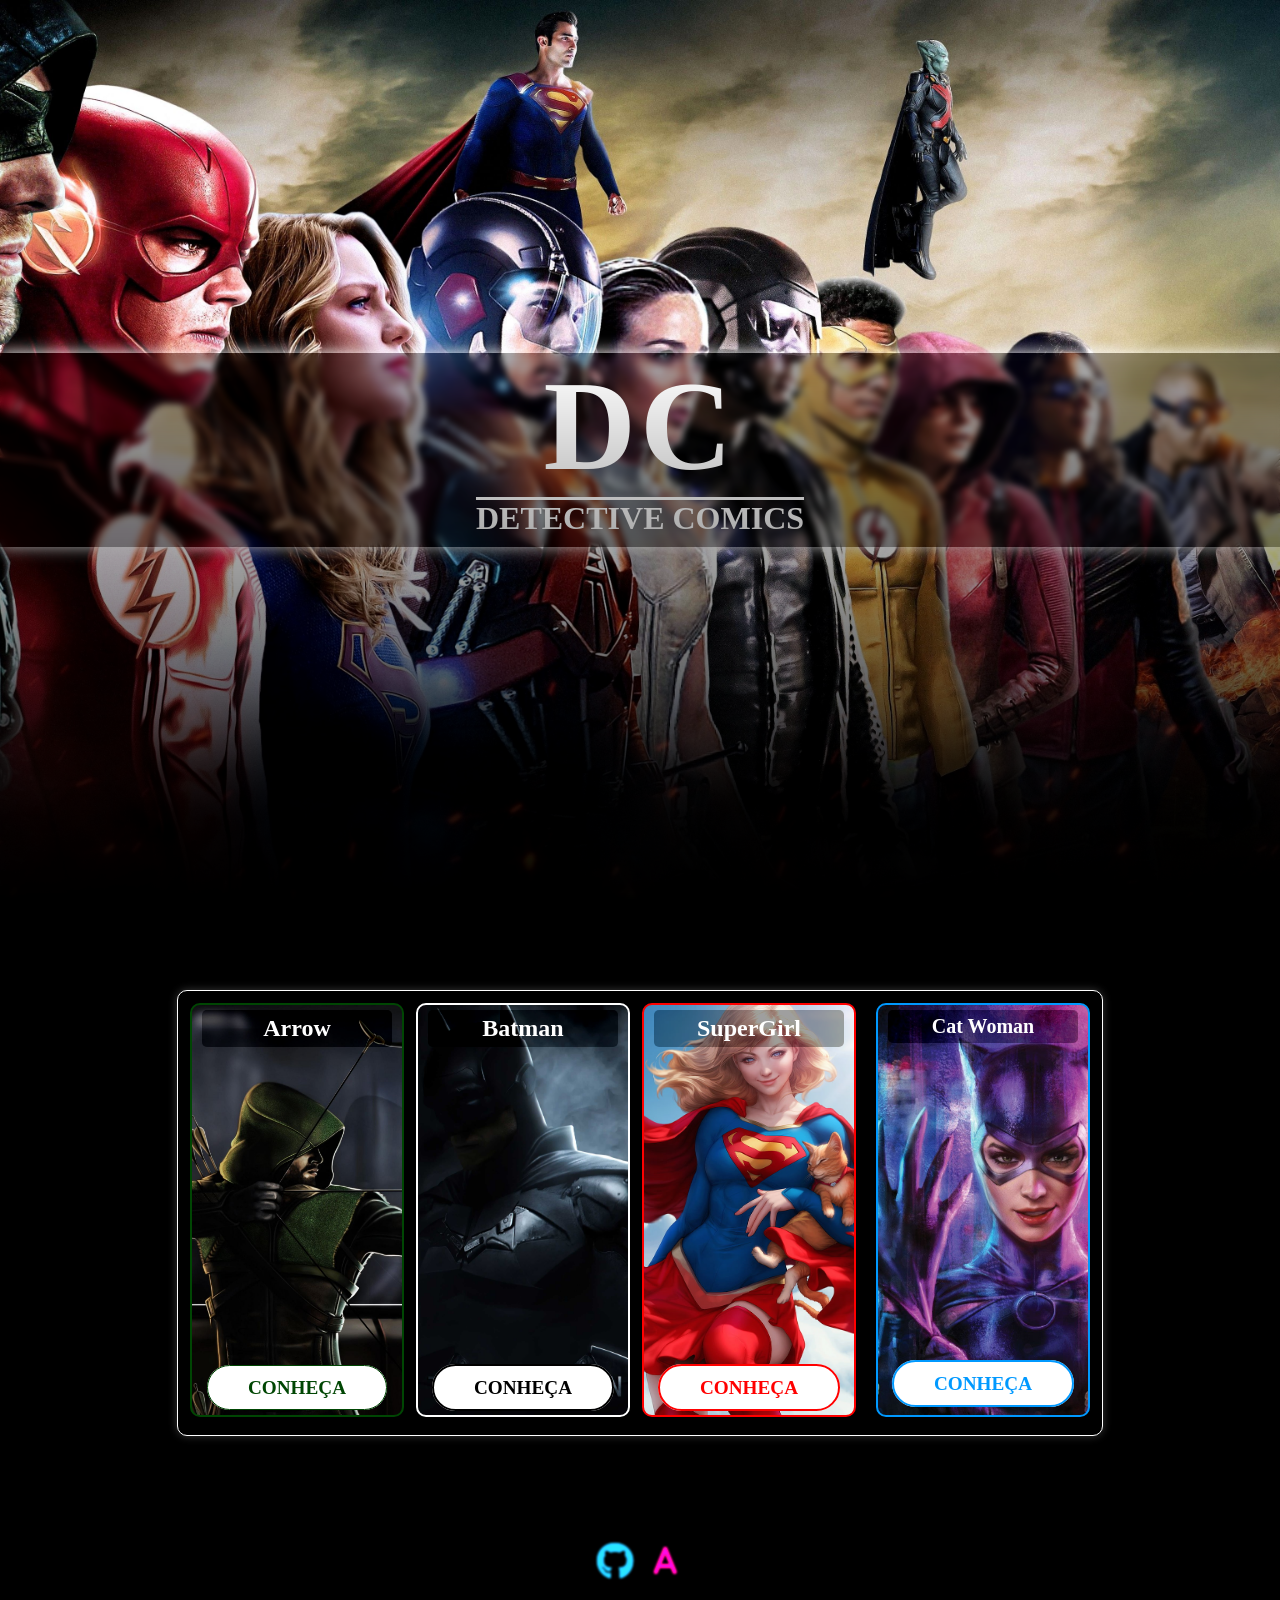
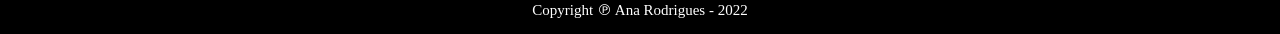
<file: index.html>
<!DOCTYPE html>
<html lang="pt-br">

<head>
    <meta charset="UTF-8">
    <meta http-equiv="X-UA-Compatible" content="IE=edge">
    <meta name="viewport" content="width=device-width, initial-scale=1.0">

    <link rel="apple-touch-icon" sizes="180x180" href="/icons/apple-touch-icon.png">
    <link rel="icon" type="image/png" sizes="16x16" href="/icons/favicon-32x32.png">

    <link rel="stylesheet" href="/styles/home.css">

    <!------------------------ FONT AWESOME --------------------------->
    <link rel="stylesheet" href="https://cdnjs.cloudflare.com/ajax/libs/font-awesome/6.2.0/css/all.min.css"
        integrity="sha512-xh6O/CkQoPOWDdYTDqeRdPCVd1SpvCA9XXcUnZS2FmJNp1coAFzvtCN9BmamE+4aHK8yyUHUSCcJHgXloTyT2A=="
        crossorigin="anonymous" referrerpolicy="no-referrer" />
    <title>Detective Comics</title>
</head>

<div id="wrapper">
    <main>

        <!------------------------ FUNDO PRINCIPAL --------------------------->
        <section class="module parallax parallax-1">
            <div id="layout-principal" class="module parallax parallax-1">
                <h2>DC</h2>
                <h3>DETECTIVE COMICS</h3>
            </div>
        </section>

        <div id="corpo">
            <section class="content1 parallax parallax-2">

                <!------------------- CARD 1 ------------------>
                <div class="card1 img1 botao">
                    <h4>Arrow</h4>
                    <a href="/index/arrow.html">CONHEÇA</a>
                </div>

                <!------------------- CARD 2 ------------------>
                <div class="card2 img2 botao">
                    <h4>Batman</h4>
                    <a href="/index/batman.html">CONHEÇA</a>
                </div>

                <!------------------- CARD 3 ------------------>
                <div class="card3 img3 botao">
                    <h4>SuperGirl</h4>
                    <a href="/index/super-girl.html">CONHEÇA</a>
                </div>

                <!------------------- CARD 4 ------------------>
                <div class="card4 img4 botao">
                    <h4>Cat Woman</h4>
                    <a href="/index/cat-woman.html">CONHEÇA</a>
                </div>
            </section>
        </div>
    </main>
    <!-------------------------  RODAPE---------------------------->

    <footer>
        <!-------------------------  ICONES ---------------------------->
        <ul class="social-icons">
            <li>
                <a href="https://github.com/devanarodrigues" style="color: #6DD5FA;">
                    <i class="fab fa-github fa-lg"></i>
                </a>
            </li>
            <li>
                <a href="#" style=" color: rgb(255, 52, 177); ">
                    <i class="fa-solid fa-a"></i>
                </a>
            </li>

        </ul>
        <p>Copyright ℗ Ana Rodrigues - 2022</p>
    </footer>
</div>

<body>

</body>

</html>
</file>
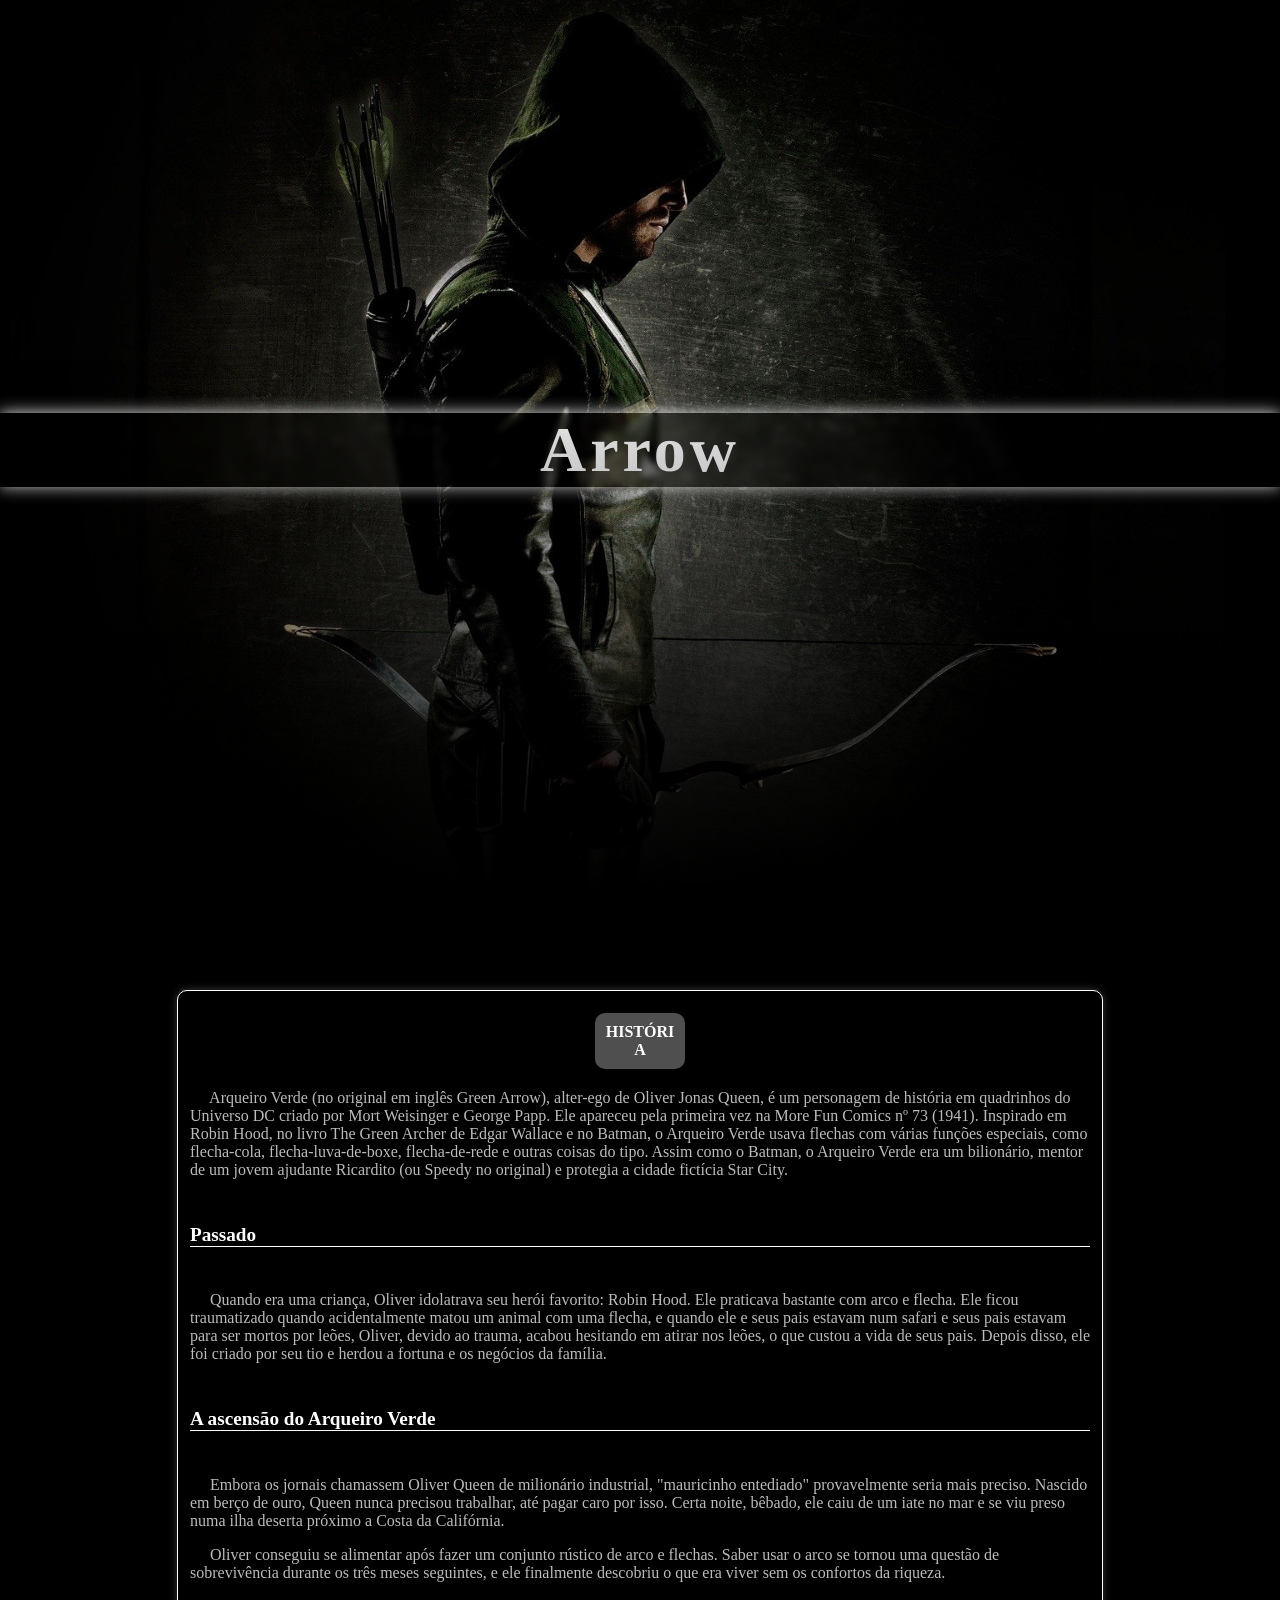
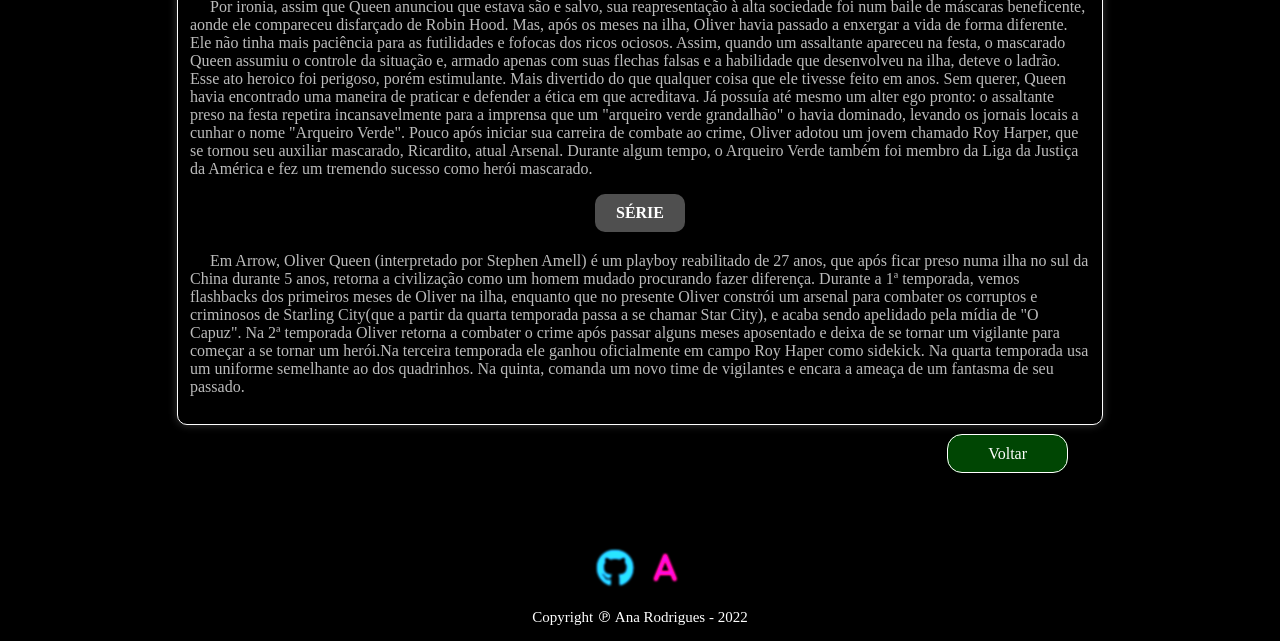
<file: index/arrow.html>
<!DOCTYPE html>
<html lang="pt-br">

<head>
    <meta charset="UTF-8">
    <meta http-equiv="X-UA-Compatible" content="IE=edge">
    <meta name="viewport" content="width=device-width, initial-scale=1.0">

    <link rel="apple-touch-icon" sizes="180x180" href="DC/icons/apple-touch-icon.png">
    <link rel="icon" type="image/png" sizes="32x32" href="DC/icons/favicon-32x32.png">
    <link rel="icon" type="image/png" sizes="16x16" href="../icons/favicon-16x16.png">

    <link rel="stylesheet" href="/styles/arrow.css">

    <!------------------------ FONT AWESOME --------------------------->
    <link rel="stylesheet" href="https://cdnjs.cloudflare.com/ajax/libs/font-awesome/6.2.0/css/all.min.css"
        integrity="sha512-xh6O/CkQoPOWDdYTDqeRdPCVd1SpvCA9XXcUnZS2FmJNp1coAFzvtCN9BmamE+4aHK8yyUHUSCcJHgXloTyT2A=="
        crossorigin="anonymous" referrerpolicy="no-referrer" />
    <title>Detective Comics</title>
</head>

<div id="wrapper">
    <main>

        <!------------------------ FUNDO PRINCIPAL --------------------------->
        <section class="module parallax parallax-1">
            <div id="layout-principal" class="module parallax parallax-1">
                <h2>Arrow</h2>
            </div>
        </section>

        <div id="corpo">
            <section class="content1 parallax parallax-2">

                <!------------------------- INICIO POSTAGEM ---------------------------->
                <div class="conteudo">
                    <h4>HISTÓRIA</h4>
                    <p>&emsp;
                        Arqueiro Verde (no original em inglês Green Arrow), alter-ego de Oliver Jonas Queen, é um
                        personagem de história em
                        quadrinhos do Universo DC criado por Mort Weisinger e George Papp. Ele apareceu pela primeira
                        vez na More Fun Comics nº
                        73 (1941). Inspirado em Robin Hood, no livro The Green Archer de Edgar Wallace e no Batman, o
                        Arqueiro Verde usava
                        flechas com várias funções especiais, como flecha-cola, flecha-luva-de-boxe, flecha-de-rede e
                        outras coisas do tipo.
                        Assim como o Batman, o Arqueiro Verde era um bilionário, mentor de um jovem ajudante Ricardito
                        (ou Speedy no original) e
                        protegia a cidade fictícia Star City.
                    </p>
                    <h6>Passado</h6>
                    <p>&emsp;
                        Quando era uma criança, Oliver idolatrava seu herói favorito: Robin Hood. Ele praticava bastante
                        com arco e flecha. Ele
                        ficou traumatizado quando acidentalmente matou um animal com uma flecha, e quando ele e seus
                        pais estavam num safari e
                        seus pais estavam para ser mortos por leões, Oliver, devido ao trauma, acabou hesitando em
                        atirar nos leões, o que
                        custou a vida de seus pais.

                        Depois disso, ele foi criado por seu tio e herdou a fortuna e os negócios da família.
                    </p>
                    <h6>A ascensão do Arqueiro Verde</h6>
                    <p>&emsp;
                        Embora os jornais chamassem Oliver Queen de milionário industrial, "mauricinho entediado"
                        provavelmente seria mais
                        preciso. Nascido em berço de ouro, Queen nunca precisou trabalhar, até pagar caro por isso.
                        Certa noite, bêbado, ele
                        caiu de um iate no mar e se viu preso numa ilha deserta próximo a Costa da Califórnia.
                    </p>
                    <p>&emsp;
                        Oliver conseguiu se alimentar após fazer um conjunto rústico de arco e flechas. Saber usar o
                        arco se tornou uma questão
                        de sobrevivência durante os três meses seguintes, e ele finalmente descobriu o que era viver sem
                        os confortos da
                        riqueza.
                    </p>
                    <p>&emsp;
                        Por ironia, assim que Queen anunciou que estava são e salvo, sua reapresentação à alta sociedade
                        foi num baile de
                        máscaras beneficente, aonde ele compareceu disfarçado de Robin Hood. Mas, após os meses na ilha,
                        Oliver havia passado a
                        enxergar a vida de forma diferente. Ele não tinha mais paciência para as futilidades e fofocas
                        dos ricos ociosos. Assim,
                        quando um assaltante apareceu na festa, o mascarado Queen assumiu o controle da situação e,
                        armado apenas com suas
                        flechas falsas e a habilidade que desenvolveu na ilha, deteve o ladrão.

                        Esse ato heroico foi perigoso, porém estimulante. Mais divertido do que qualquer coisa que ele
                        tivesse feito em anos.
                        Sem querer, Queen havia encontrado uma maneira de praticar e defender a ética em que acreditava.
                        Já possuía até mesmo um
                        alter ego pronto: o assaltante preso na festa repetira incansavelmente para a imprensa que um
                        "arqueiro verde
                        grandalhão" o havia dominado, levando os jornais locais a cunhar o nome "Arqueiro Verde".

                        Pouco após iniciar sua carreira de combate ao crime, Oliver adotou um jovem chamado Roy Harper,
                        que se tornou seu
                        auxiliar mascarado, Ricardito, atual Arsenal. Durante algum tempo, o Arqueiro Verde também foi
                        membro da Liga da Justiça
                        da América e fez um tremendo sucesso como herói mascarado.
                    </p>
                    <h4>SÉRIE</h4>
                    <p>&emsp;
                        Em Arrow, Oliver Queen (interpretado por Stephen Amell) é um playboy reabilitado de 27 anos, que
                        após ficar preso numa
                        ilha no sul da China durante 5 anos, retorna a civilização como um homem mudado procurando fazer
                        diferença. Durante a 1ª
                        temporada, vemos flashbacks dos primeiros meses de Oliver na ilha, enquanto que no presente
                        Oliver constrói um arsenal
                        para combater os corruptos e criminosos de Starling City(que a partir da quarta temporada passa
                        a se chamar Star City),
                        e acaba sendo apelidado pela mídia de "O Capuz". Na 2ª temporada Oliver retorna a combater o
                        crime após passar alguns
                        meses aposentado e deixa de se tornar um vigilante para começar a se tornar um herói.Na terceira
                        temporada ele ganhou
                        oficialmente em campo Roy Haper como sidekick. Na quarta temporada usa um uniforme semelhante ao
                        dos quadrinhos. Na
                        quinta, comanda um novo time de vigilantes e encara a ameaça de um fantasma de seu passado.
                    </p>
                </div>
                <!------------------------- FIM POSTAGEM ---------------------------->

            </section>
        </div>

        <div>
            <a class="botao" href="../index.html">Voltar</a>
        </div>
    </main>
    <!-------------------------  RODAPE ---------------------------->

    <footer>
        <!-------------------------  ICONES ---------------------------->
        <ul class="social-icons">
            <li>
                <a href="https://github.com/devanarodrigues" style="color: #6DD5FA;">
                    <i class="fab fa-github fa-lg"></i>
                </a>
            </li>
            <li>
                <a href="https://devanarodrigues.github.io/" style=" color: rgb(255, 52, 177); ">
                    <i class="fa-solid fa-a"></i>
                </a>
            </li>
    
        </ul>
        <p>Copyright ℗ Ana Rodrigues - 2022</p>
    </footer>
</div>

<body>

</body>

</html>
</file>
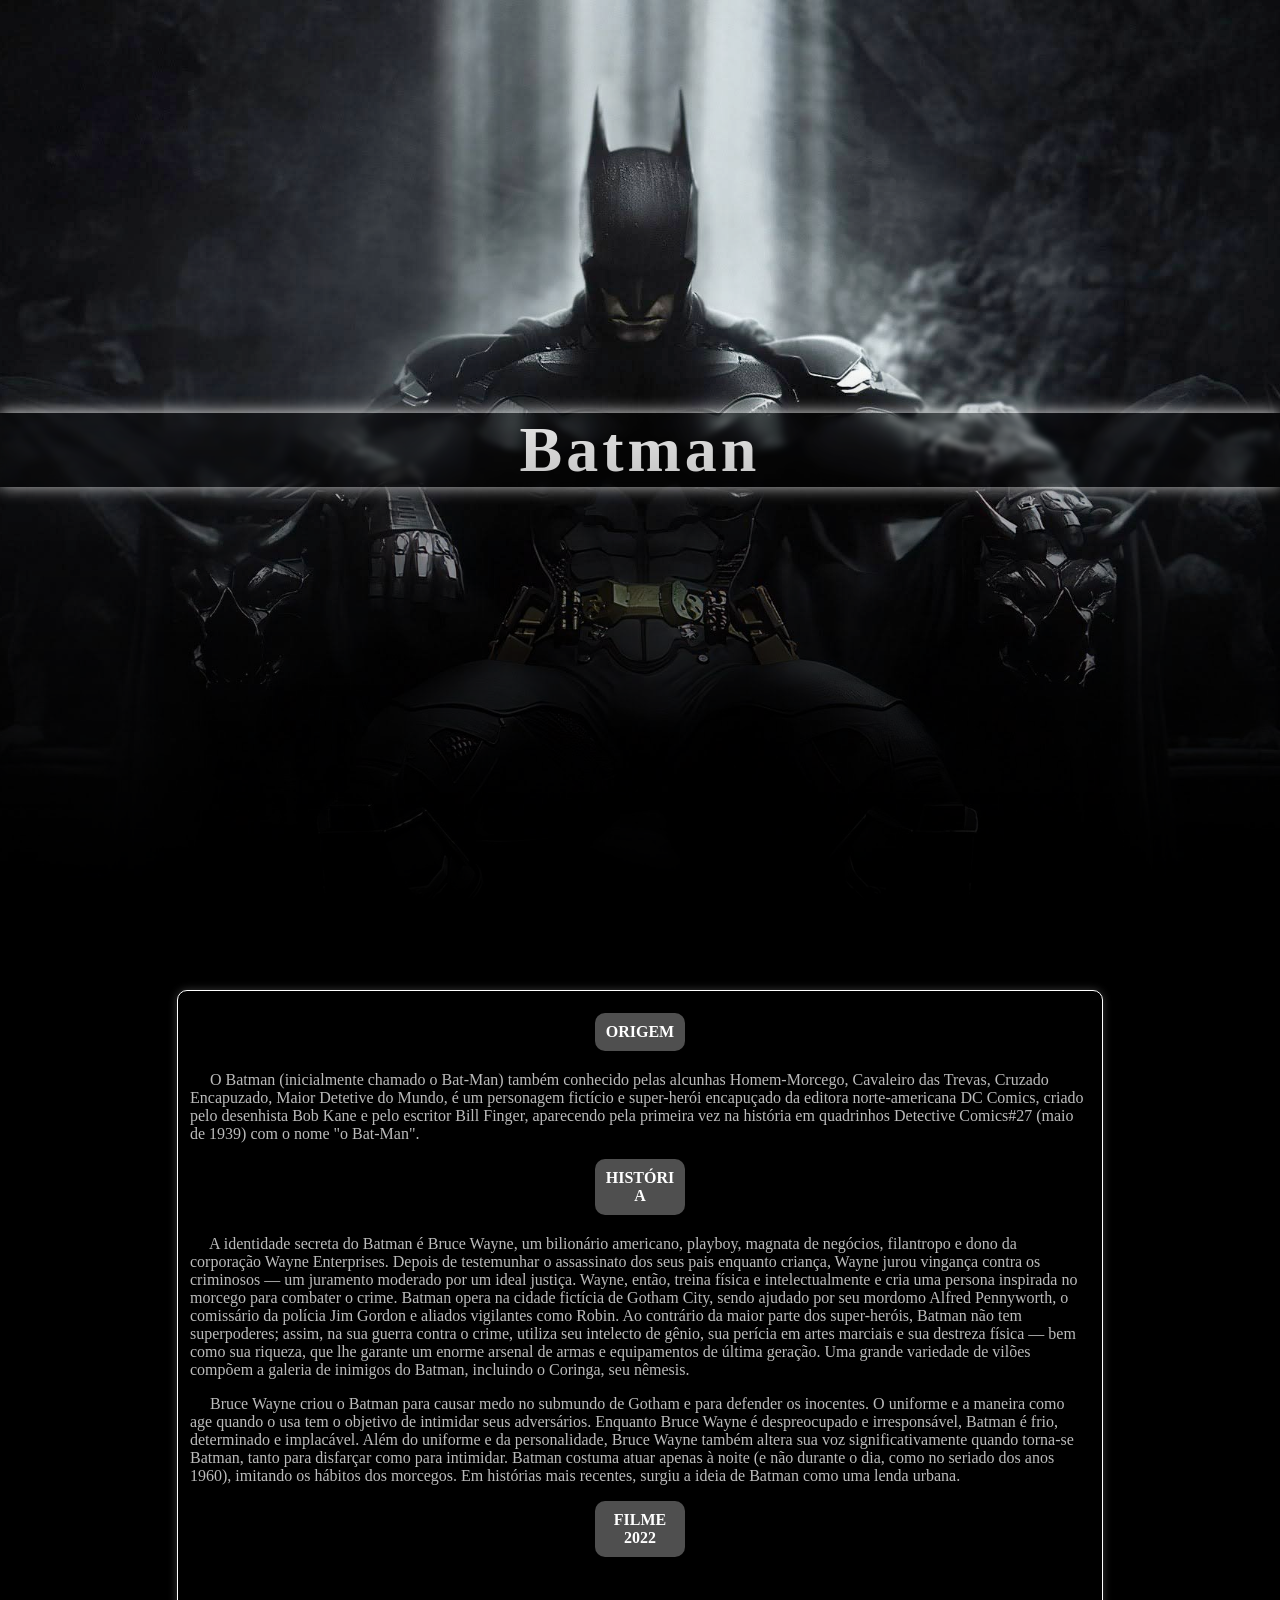
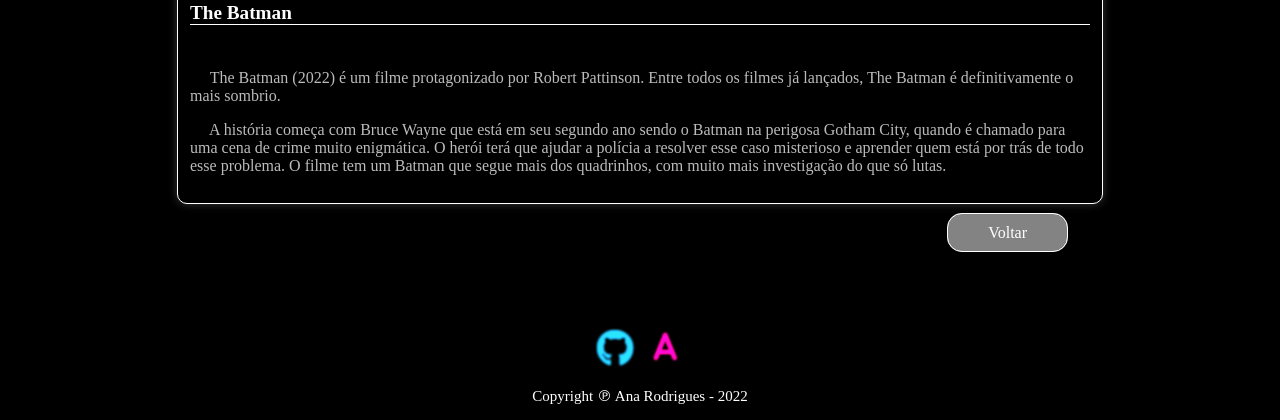
<file: index/batman.html>
<!DOCTYPE html>
<html lang="pt-br">

<head>
    <meta charset="UTF-8">
    <meta http-equiv="X-UA-Compatible" content="IE=edge">
    <meta name="viewport" content="width=device-width, initial-scale=1.0">

    <link rel="apple-touch-icon" sizes="180x180" href="DC/icons/apple-touch-icon.png">
    <link rel="icon" type="image/png" sizes="32x32" href="DC/icons/favicon-32x32.png">
    <link rel="icon" type="image/png" sizes="16x16" href="../icons/favicon-16x16.png">

    <link rel="stylesheet" href="/styles/batman.css">

    <!------------------------ FONT AWESOME --------------------------->
    <link rel="stylesheet" href="https://cdnjs.cloudflare.com/ajax/libs/font-awesome/6.2.0/css/all.min.css"
        integrity="sha512-xh6O/CkQoPOWDdYTDqeRdPCVd1SpvCA9XXcUnZS2FmJNp1coAFzvtCN9BmamE+4aHK8yyUHUSCcJHgXloTyT2A=="
        crossorigin="anonymous" referrerpolicy="no-referrer" />
    <title>Detective Comics</title>
</head>

<div id="wrapper">
    <main>

        <!------------------------ FUNDO PRINCIPAL --------------------------->
        <section class="module parallax parallax-1">
            <div id="layout-principal" class="module parallax parallax-1">
                <h2>Batman</h2>
            </div>
        </section>

        <div id="corpo">
            <section class="content1 parallax parallax-2">

                <!------------------------- INICIO POSTAGEM ---------------------------->
                <div class="conteudo">
                    <h4>ORIGEM</h4>
                    <p>&emsp;
                        O Batman (inicialmente chamado o Bat-Man) também conhecido pelas alcunhas Homem-Morcego,
                        Cavaleiro das Trevas, Cruzado
                        Encapuzado, Maior Detetive do Mundo, é um personagem fictício e super-herói encapuçado da
                        editora norte-americana DC
                        Comics, criado pelo desenhista Bob Kane e pelo escritor Bill Finger, aparecendo pela primeira
                        vez na história em
                        quadrinhos Detective Comics#27 (maio de 1939) com o nome "o Bat-Man".
                    </p>
                    <h4>HISTÓRIA</h4>
                    <p>&emsp;
                        A identidade secreta do Batman é Bruce Wayne, um bilionário americano, playboy, magnata de
                        negócios, filantropo e dono
                        da corporação Wayne Enterprises. Depois de testemunhar o assassinato dos seus pais enquanto
                        criança, Wayne jurou
                        vingança contra os criminosos — um juramento moderado por um ideal justiça. Wayne, então, treina
                        física e
                        intelectualmente e cria uma persona inspirada no morcego para combater o crime. Batman opera
                        na cidade fictícia de
                        Gotham City, sendo ajudado por seu mordomo Alfred Pennyworth, o comissário da polícia Jim Gordon
                        e aliados vigilantes
                        como Robin. Ao contrário da maior parte dos super-heróis, Batman não tem superpoderes; assim, na
                        sua guerra contra o
                        crime, utiliza seu intelecto de gênio, sua perícia em artes marciais e sua destreza física — bem
                        como sua riqueza, que
                        lhe garante um enorme arsenal de armas e equipamentos de última geração. Uma grande variedade de
                        vilões compõem a
                        galeria de inimigos do Batman, incluindo o Coringa, seu nêmesis.
                    </p>
                    <p>&emsp;
                        Bruce Wayne criou o Batman para causar medo no submundo de Gotham e para defender os inocentes.
                        O uniforme e a maneira
                        como age quando o usa tem o objetivo de intimidar seus adversários. Enquanto Bruce Wayne é
                        despreocupado e
                        irresponsável, Batman é frio, determinado e implacável. Além do uniforme e da personalidade,
                        Bruce Wayne também altera
                        sua voz significativamente quando torna-se Batman, tanto para disfarçar como para intimidar.

                        Batman costuma atuar apenas à noite (e não durante o dia, como no seriado dos anos 1960),
                        imitando os hábitos dos
                        morcegos. Em histórias mais recentes, surgiu a ideia de Batman como uma lenda urbana.
                    </p>
                    </p>
                    <h4>FILME 2022</h4>

                    <h6>The Batman</h6>
                    <p>&emsp;
                        The Batman (2022) é um filme protagonizado por Robert Pattinson. Entre todos os filmes já lançados, The Batman é
                        definitivamente o mais sombrio.
                    </p>
                    <p>&emsp;
                        A história começa com Bruce Wayne que está em seu segundo ano sendo o Batman na perigosa Gotham
                        City, quando é chamado
                        para uma cena de crime muito enigmática. O herói terá que ajudar a polícia a resolver esse caso
                        misterioso e aprender
                        quem está por trás de todo esse problema.
                        
                        O filme tem um Batman que segue mais dos quadrinhos, com muito mais investigação do que só
                        lutas.
                    </p>
                </div>
                <!------------------------- FIM POSTAGEM ---------------------------->

            </section>
        </div>

        <div>
            <a class="botao" href="../index.html">Voltar</a>
        </div>
    </main>
    <!-------------------------  RODAPE ---------------------------->

    <footer>
        <!-------------------------  ICONES ---------------------------->
        <ul class="social-icons">
            <li>
                <a href="https://github.com/devanarodrigues" style="color: #6DD5FA;">
                    <i class="fab fa-github fa-lg"></i>
                </a>
            </li>
            <li>
                <a href="https://devanarodrigues.github.io/" style=" color: rgb(255, 52, 177); ">
                    <i class="fa-solid fa-a"></i>
                </a>
            </li>
    
        </ul>
        <p>Copyright ℗ Ana Rodrigues - 2022</p>
    </footer>
</div>

<body>

</body>

</html>
</file>
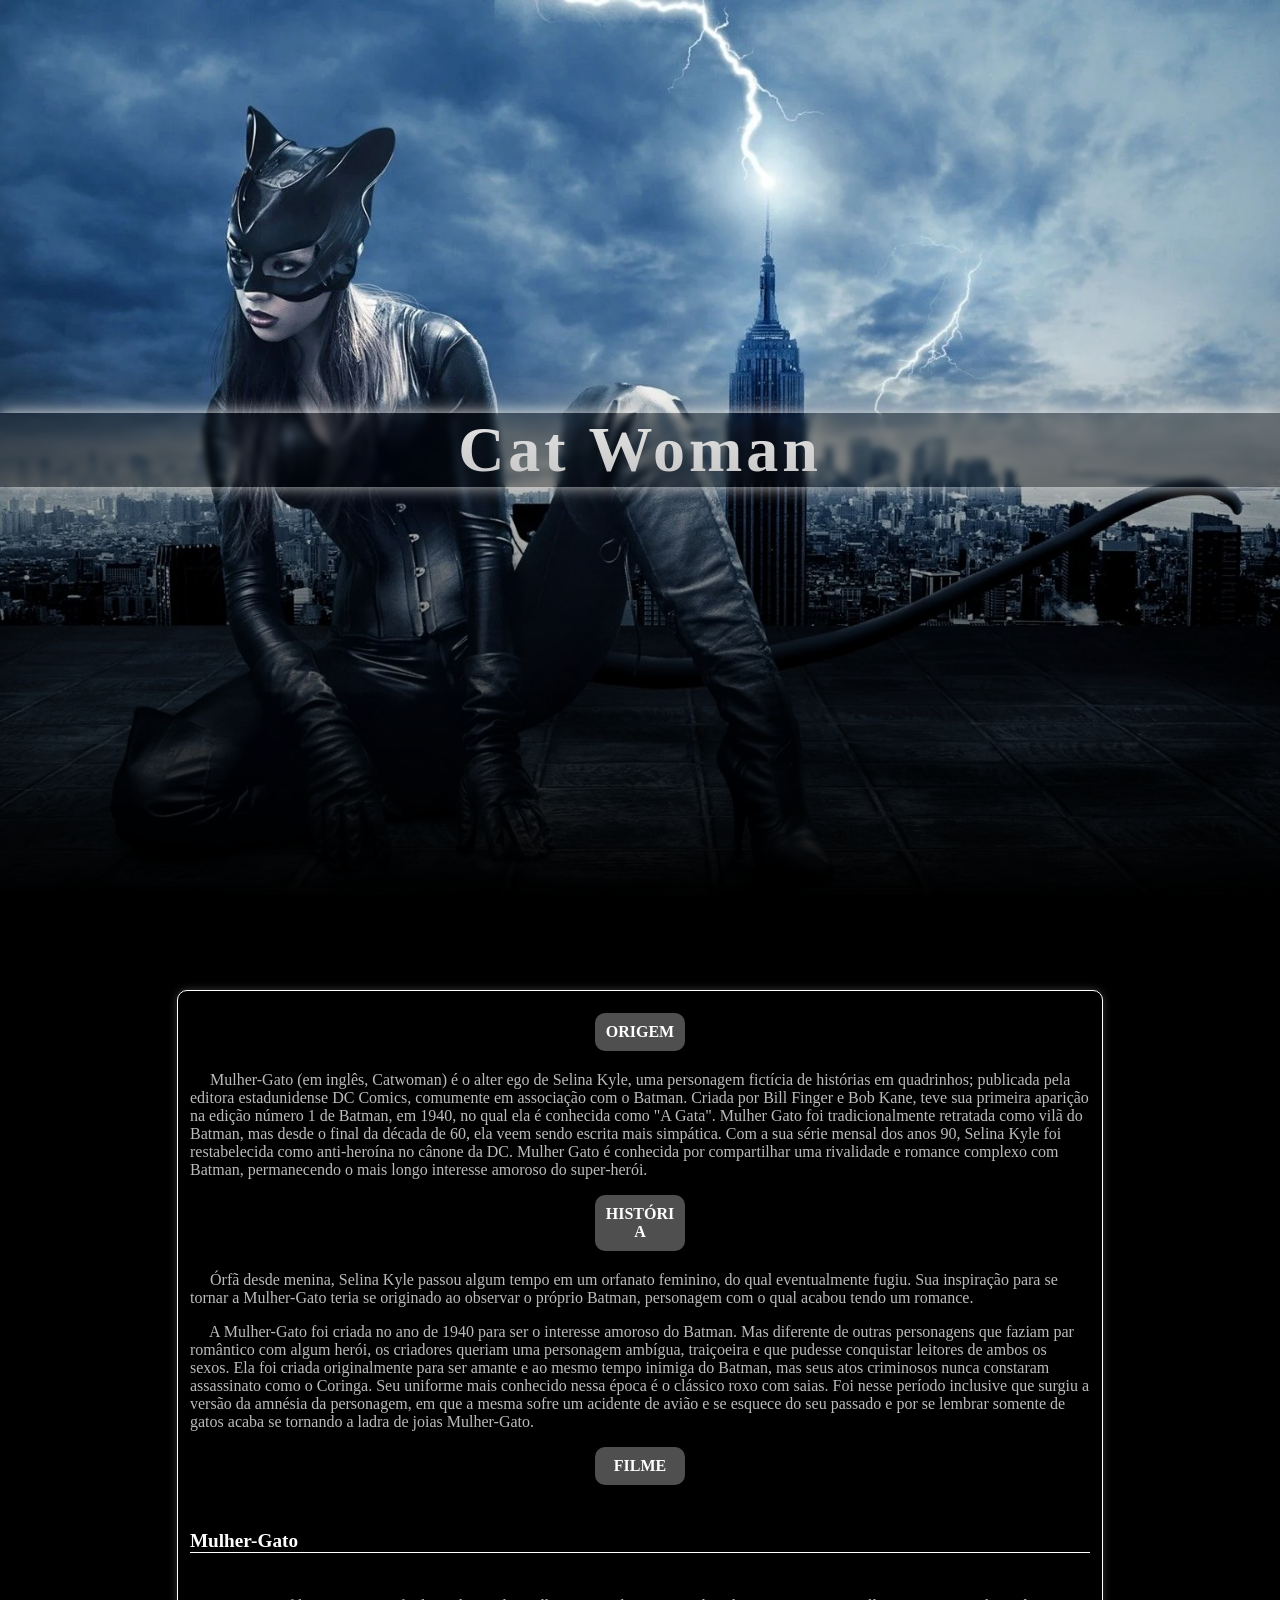
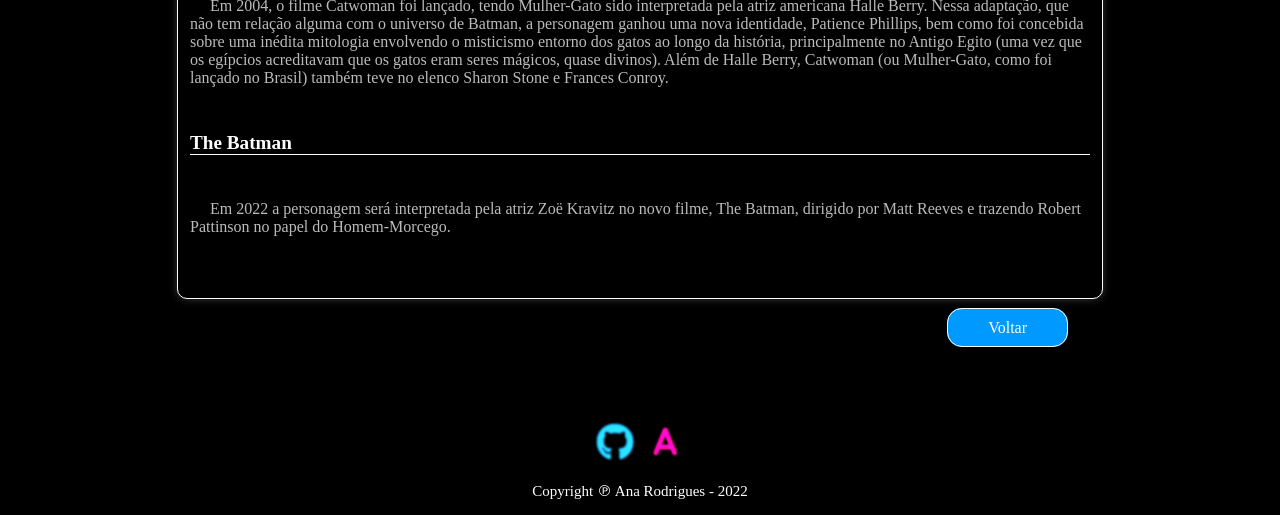
<file: index/cat-woman.html>
<!DOCTYPE html>
<html lang="pt-br">

<head>
    <meta charset="UTF-8">
    <meta http-equiv="X-UA-Compatible" content="IE=edge">
    <meta name="viewport" content="width=device-width, initial-scale=1.0">

    <link rel="apple-touch-icon" sizes="180x180" href="DC/icons/apple-touch-icon.png">
    <link rel="icon" type="image/png" sizes="32x32" href="DC/icons/favicon-32x32.png">
    <link rel="icon" type="image/png" sizes="16x16" href="../icons/favicon-16x16.png">

    <link rel="stylesheet" href="/styles/cat-woman.css">
    
    <!------------------------ FONT AWESOME --------------------------->
    <link rel="stylesheet" href="https://cdnjs.cloudflare.com/ajax/libs/font-awesome/6.2.0/css/all.min.css"
        integrity="sha512-xh6O/CkQoPOWDdYTDqeRdPCVd1SpvCA9XXcUnZS2FmJNp1coAFzvtCN9BmamE+4aHK8yyUHUSCcJHgXloTyT2A=="
        crossorigin="anonymous" referrerpolicy="no-referrer" />
    <title>Detective Comics</title>
</head>

<div id="wrapper">
    <main>

        <!------------------------ FUNDO PRINCIPAL --------------------------->
        <section class="module parallax parallax-1">
            <div id="layout-principal" class="module parallax parallax-1">
                <h2>Cat Woman</h2>
            </div>
        </section>

        <div id="corpo">
            <section class="content1 parallax parallax-2">

                <!------------------------- INICIO POSTAGEM ---------------------------->
                <div class="conteudo">
                    <h4>ORIGEM</h4>
                    <p>&emsp;
                        Mulher-Gato (em inglês, Catwoman) é o alter ego de Selina Kyle, uma personagem fictícia de
                        histórias em quadrinhos;
                        publicada pela editora estadunidense DC Comics, comumente em associação com o Batman. Criada por
                        Bill Finger e Bob Kane,
                        teve sua primeira aparição na edição número 1 de Batman, em 1940, no qual ela é conhecida como
                        "A Gata". Mulher Gato foi
                        tradicionalmente retratada como vilã do Batman, mas desde o final da década de 60, ela veem
                        sendo escrita mais
                        simpática. Com a sua série mensal dos anos 90, Selina Kyle foi restabelecida como anti-heroína
                        no cânone da DC. Mulher
                        Gato é conhecida por compartilhar uma rivalidade e romance complexo com Batman, permanecendo o
                        mais longo interesse
                        amoroso do super-herói.
                    </p>
                    <h4>HISTÓRIA</h4>
                    <p>&emsp;
                        Órfã desde menina, Selina Kyle passou algum tempo em um orfanato feminino, do qual eventualmente
                        fugiu. Sua inspiração
                        para se tornar a Mulher-Gato teria se originado ao observar o próprio Batman, personagem com o
                        qual acabou tendo um
                        romance.
                    </p>
                    <p>&emsp;
                        A Mulher-Gato foi criada no ano de 1940 para ser o interesse amoroso do Batman. Mas diferente de
                        outras personagens que
                        faziam par romântico com algum herói, os criadores queriam uma personagem ambígua, traiçoeira e
                        que pudesse conquistar
                        leitores de ambos os sexos. Ela foi criada originalmente para ser amante e ao mesmo tempo
                        inimiga do Batman, mas seus
                        atos criminosos nunca constaram assassinato como o Coringa. Seu uniforme mais conhecido nessa
                        época é o clássico roxo
                        com saias. Foi nesse período inclusive que surgiu a versão da amnésia da personagem, em que a
                        mesma sofre um acidente de
                        avião e se esquece do seu passado e por se lembrar somente de gatos acaba se tornando a ladra de
                        joias Mulher-Gato.
                    </p>
                    
                    <h4>FILME</h4>
                    <h6>Mulher-Gato</h6>
                    <p>&emsp;
                        Em 2004, o filme Catwoman foi lançado, tendo Mulher-Gato sido interpretada pela atriz americana
                        Halle Berry. Nessa
                        adaptação, que não tem relação alguma com o universo de Batman, a personagem ganhou uma nova
                        identidade, Patience
                        Phillips, bem como foi concebida sobre uma inédita mitologia envolvendo o misticismo entorno dos
                        gatos ao longo da
                        história, principalmente no Antigo Egito (uma vez que os egípcios acreditavam que os gatos eram
                        seres mágicos, quase
                        divinos). Além de Halle Berry, Catwoman (ou Mulher-Gato, como foi lançado no Brasil) também teve
                        no elenco Sharon Stone
                        e Frances Conroy.
                    </p>

                    <h6>The Batman</h6>
                    <p>&emsp;
                        Em 2022 a personagem será interpretada pela atriz Zoë Kravitz no novo filme, The Batman, dirigido por Matt Reeves e
                        trazendo Robert Pattinson no papel do Homem-Morcego.
                    </p>
                    <p>&emsp;

                    </p>
                </div>
                <!------------------------- FIM POSTAGEM ---------------------------->

            </section>
        </div>

        <div>
            <a class="botao" href="../index.html">Voltar</a>
        </div>
    </main>
    <!-------------------------  RODAPE ---------------------------->

    <footer>
        <!-------------------------  ICONES ---------------------------->
        <ul class="social-icons">
            <li>
                <a href="https://github.com/devanarodrigues" style="color: #6DD5FA;">
                    <i class="fab fa-github fa-lg"></i>
                </a>
            </li>
            <li>
                <a href="https://devanarodrigues.github.io/" style=" color: rgb(255, 52, 177); ">
                    <i class="fa-solid fa-a"></i>
                </a>
            </li>
    
        </ul>
        <p>Copyright ℗ Ana Rodrigues - 2022</p>
    </footer>
</div>

<body>

</body>

</html>
</file>
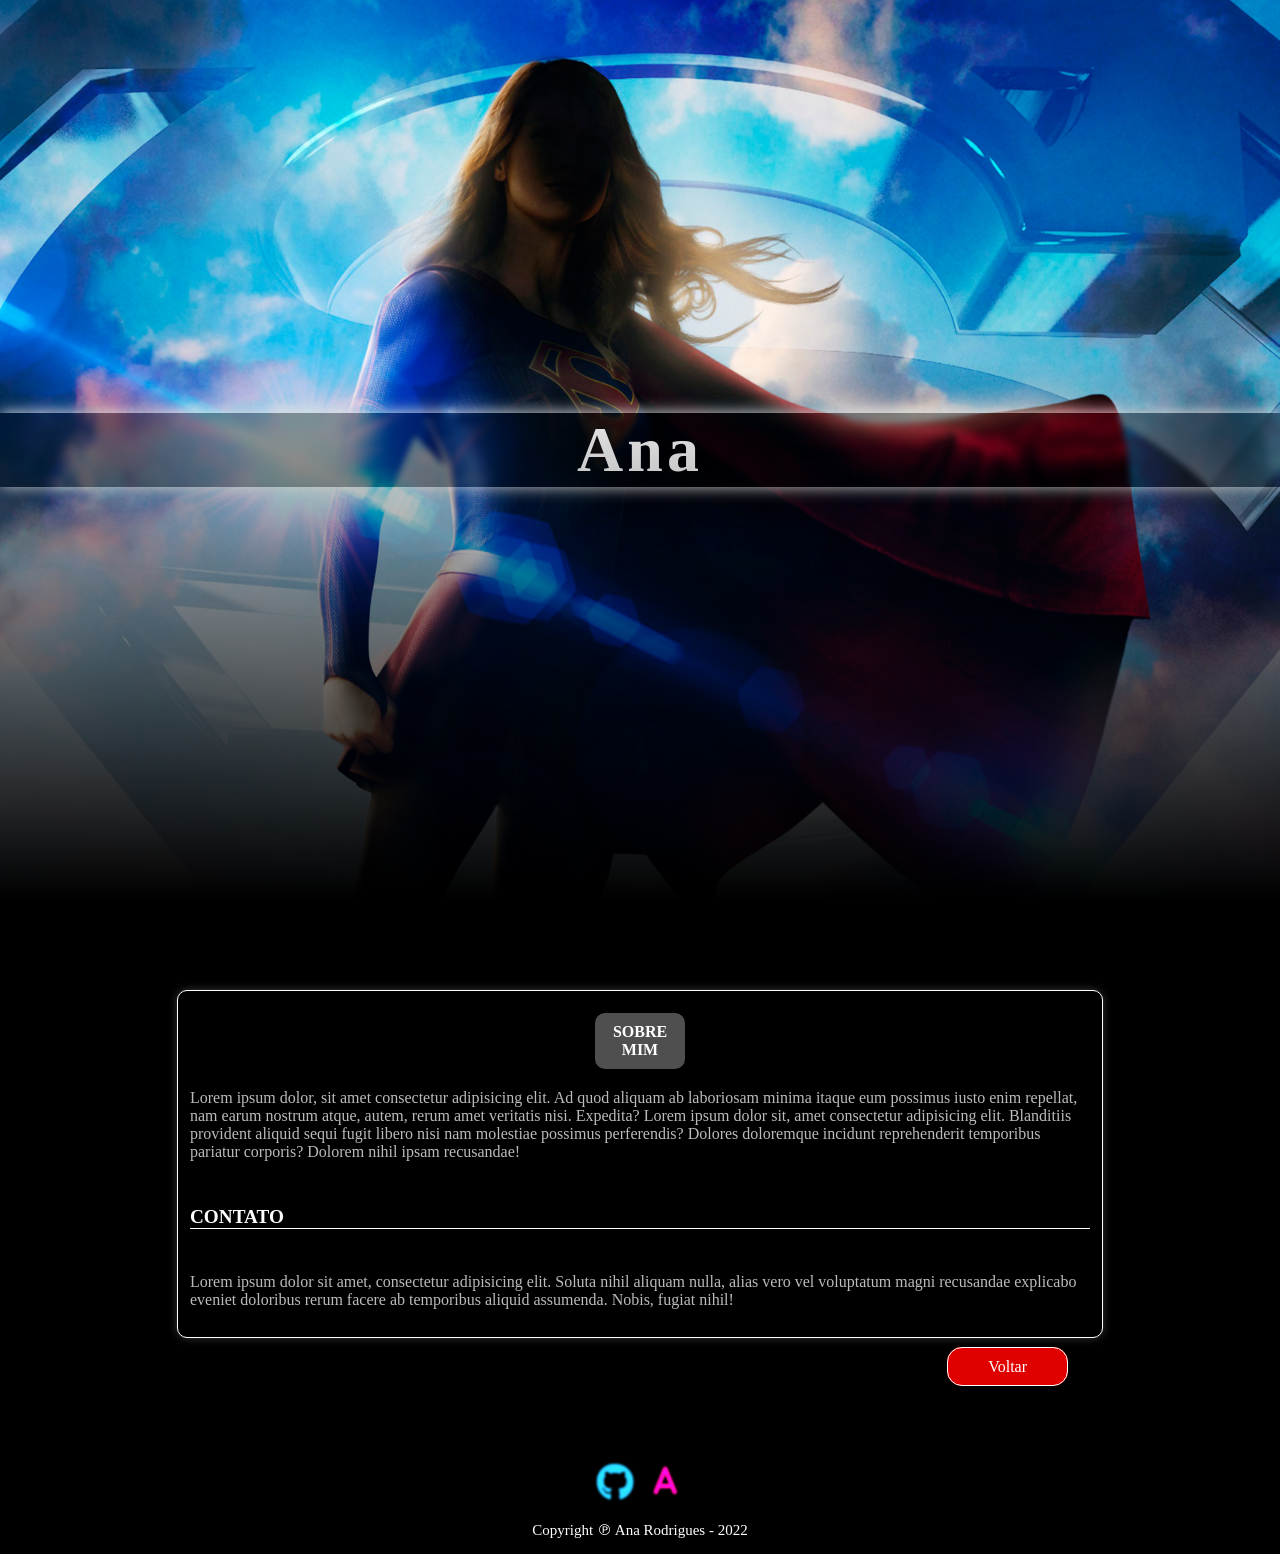
<file: index/sobre.html>
<!DOCTYPE html>
<html lang="pt-br">

<head>
    <meta charset="UTF-8">
    <meta http-equiv="X-UA-Compatible" content="IE=edge">
    <meta name="viewport" content="width=device-width, initial-scale=1.0">

    <link rel="apple-touch-icon" sizes="180x180" href="DC/icons/apple-touch-icon.png">
    <link rel="icon" type="image/png" sizes="32x32" href="DC/icons/favicon-32x32.png">
    <link rel="icon" type="image/png" sizes="16x16" href="../icons/favicon-16x16.png">

    <link rel="stylesheet" href="/styles/super-girl.css">

    <!------------------------ FONT AWESOME --------------------------->
    <link rel="stylesheet" href="https://cdnjs.cloudflare.com/ajax/libs/font-awesome/6.2.0/css/all.min.css"
        integrity="sha512-xh6O/CkQoPOWDdYTDqeRdPCVd1SpvCA9XXcUnZS2FmJNp1coAFzvtCN9BmamE+4aHK8yyUHUSCcJHgXloTyT2A=="
        crossorigin="anonymous" referrerpolicy="no-referrer" />
    <title>Detective Comics</title>
</head>

<div id="wrapper">
    <main>

        <!------------------------ FUNDO PRINCIPAL --------------------------->
        <section class="module parallax parallax-1">
            <div id="layout-principal" class="module parallax parallax-1">
                <h2>Ana</h2>
            </div>
        </section>

        <div id="corpo">
            <section class="content1 parallax parallax-2">

                <!------------------------- INICIO POSTAGEM ---------------------------->
                <div class="conteudo">
                    <h4>SOBRE MIM</h4>
                    <p>
                        Lorem ipsum dolor, sit amet consectetur adipisicing elit. Ad quod aliquam ab laboriosam minima
                        itaque eum possimus iusto enim repellat, nam earum nostrum atque, autem, rerum amet veritatis
                        nisi. Expedita? Lorem ipsum dolor sit, amet consectetur adipisicing elit. Blanditiis provident
                        aliquid sequi fugit libero nisi nam molestiae possimus perferendis? Dolores doloremque incidunt
                        reprehenderit temporibus pariatur corporis? Dolorem nihil ipsam recusandae!
                    </p>

                    <h6>CONTATO</h6>
                    <p>
                        Lorem ipsum dolor sit amet, consectetur adipisicing elit. Soluta nihil aliquam nulla, alias vero
                        vel voluptatum magni recusandae explicabo eveniet doloribus rerum facere ab temporibus aliquid
                        assumenda. Nobis, fugiat nihil!
                    </p>
                </div>
                <!------------------------- FIM POSTAGEM ---------------------------->

            </section>
        </div>

        <div>
            <a class="botao" href="/DC/index.html">Voltar</a>
        </div>
    </main>
    <!-------------------------  RODAPE ---------------------------->

    <footer>
        <!-------------------------  ICONES ---------------------------->
        <ul class="social-icons">
            <li>
                <a href="https://github.com/devanarodrigues" style="color: #6DD5FA;">
                    <i class="fab fa-github fa-lg"></i>
                </a>
            </li>
            <li>
                <a href="https://devanarodrigues.github.io/" style=" color: rgb(255, 52, 177); ">
                    <i class="fa-solid fa-a"></i>
                </a>
            </li>

        </ul>
        <p>Copyright ℗ Ana Rodrigues - 2022</p>
    </footer>
</div>

<body>

</body>

</html>
</file>
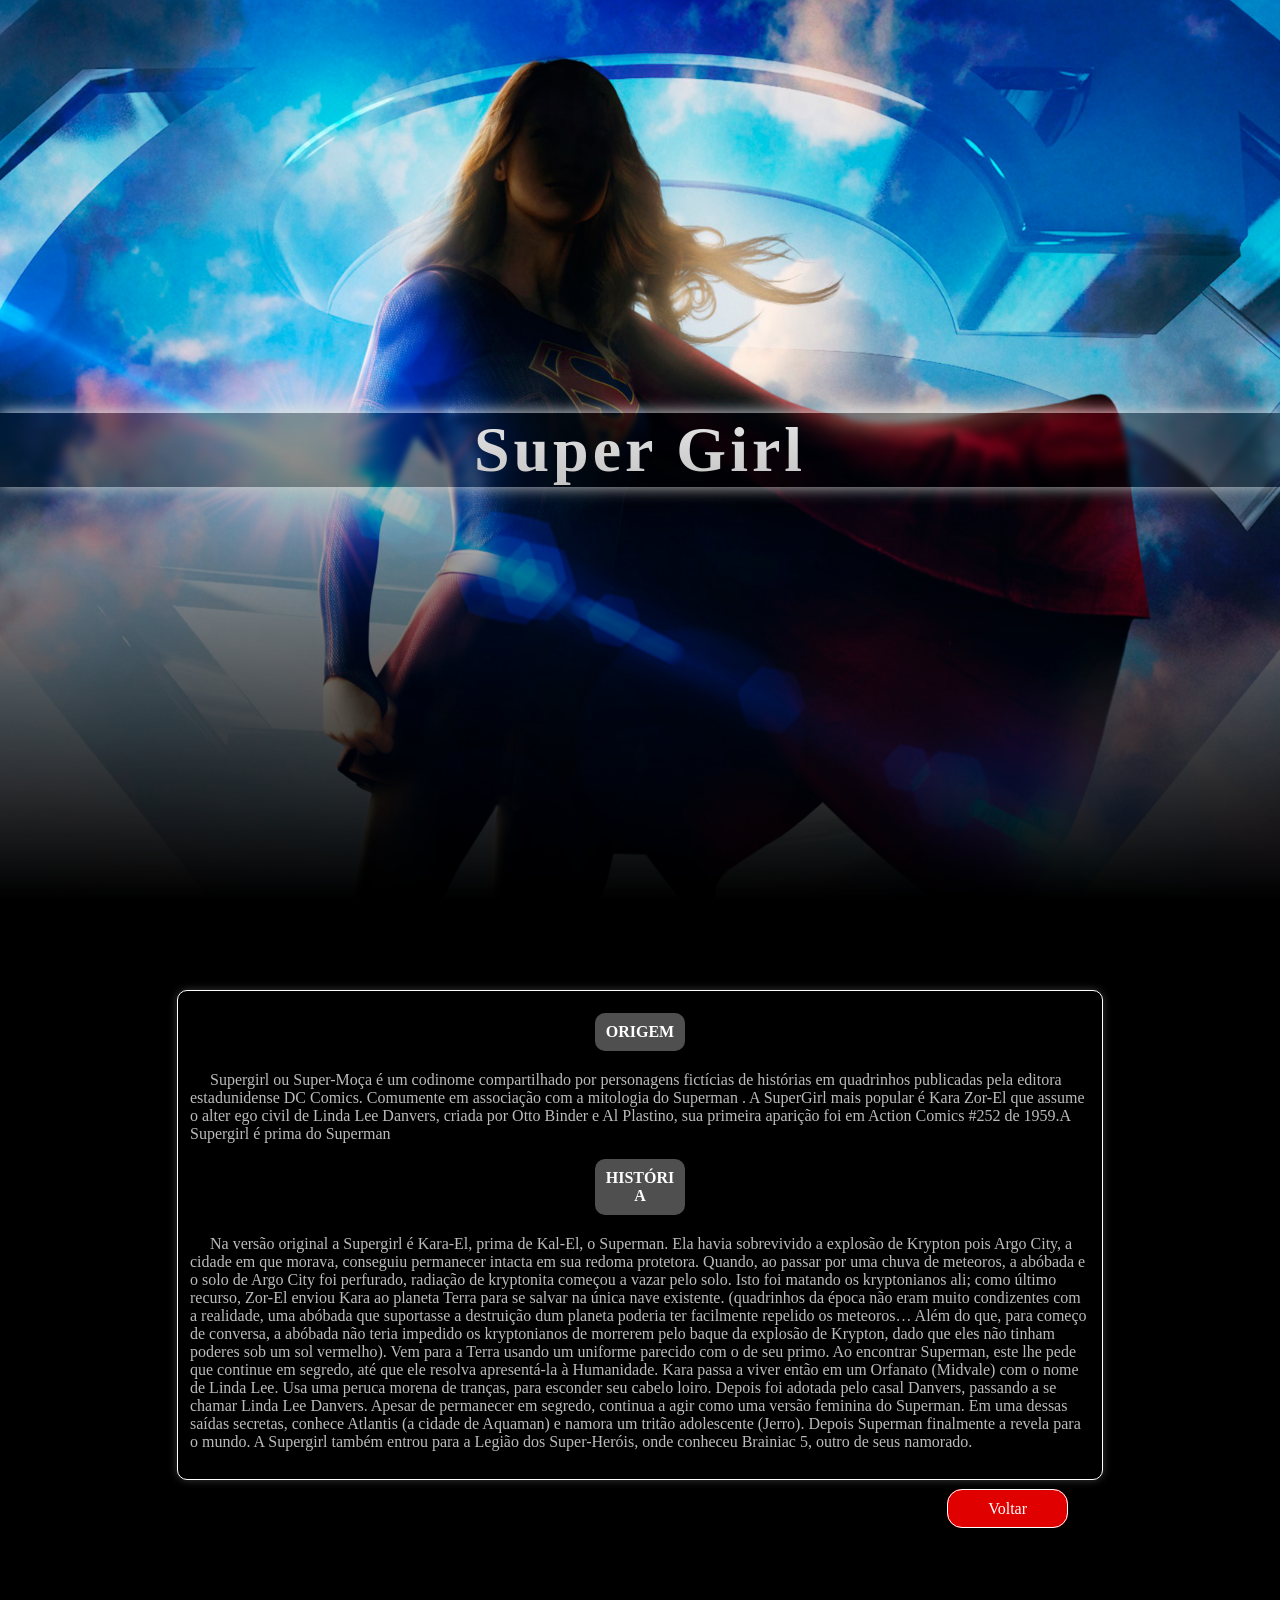
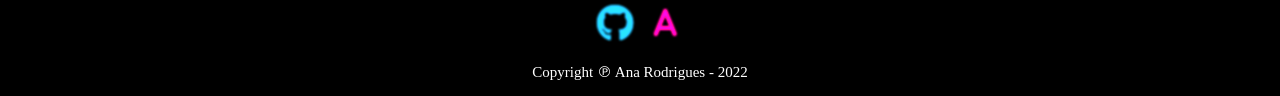
<file: index/super-girl.html>
<!DOCTYPE html>
<html lang="pt-br">

<head>
    <meta charset="UTF-8">
    <meta http-equiv="X-UA-Compatible" content="IE=edge">
    <meta name="viewport" content="width=device-width, initial-scale=1.0">

    <link rel="apple-touch-icon" sizes="180x180" href="DC/icons/apple-touch-icon.png">
    <link rel="icon" type="image/png" sizes="32x32" href="DC/icons/favicon-32x32.png">
    <link rel="icon" type="image/png" sizes="16x16" href="../icons/favicon-16x16.png">

    <link rel="stylesheet" href="/styles/super-girl.css">

    <!------------------------ FONT AWESOME --------------------------->
    <link rel="stylesheet" href="https://cdnjs.cloudflare.com/ajax/libs/font-awesome/6.2.0/css/all.min.css"
        integrity="sha512-xh6O/CkQoPOWDdYTDqeRdPCVd1SpvCA9XXcUnZS2FmJNp1coAFzvtCN9BmamE+4aHK8yyUHUSCcJHgXloTyT2A=="
        crossorigin="anonymous" referrerpolicy="no-referrer" />
    <title>Detective Comics</title>
</head>

<div id="wrapper">
    <main>

        <!------------------------ FUNDO PRINCIPAL --------------------------->
        <section class="module parallax parallax-1">
            <div id="layout-principal" class="module parallax parallax-1">
                <h2>Super Girl</h2>
            </div>
        </section>

        <div id="corpo">
            <section class="content1 parallax parallax-2">

                <!------------------------- INICIO POSTAGEM ---------------------------->
                <div class="conteudo">
                    <h4>ORIGEM</h4>
                    <p>&emsp;
                        Supergirl ou Super-Moça é um codinome compartilhado por personagens fictícias de histórias em
                        quadrinhos publicadas pela
                        editora estadunidense DC Comics. Comumente em associação com a mitologia do Superman . A
                        SuperGirl mais popular é Kara
                        Zor-El que assume o alter ego civil de Linda Lee Danvers, criada por Otto Binder e Al Plastino,
                        sua primeira aparição
                        foi em Action Comics #252 de 1959.A Supergirl é prima do Superman
                    </p>
                    <h4>HISTÓRIA</h4>
                    <p>&emsp;
                        Na versão original a Supergirl é Kara-El, prima de Kal-El, o Superman. Ela havia
                        sobrevivido a explosão de
                        Krypton pois Argo City, a cidade em que morava, conseguiu permanecer intacta em sua redoma
                        protetora. Quando, ao passar
                        por uma chuva de meteoros, a abóbada e o solo de Argo City foi perfurado, radiação de kryptonita
                        começou a vazar pelo
                        solo. Isto foi matando os kryptonianos ali; como último recurso, Zor-El enviou Kara ao planeta
                        Terra para se salvar na
                        única nave existente. (quadrinhos da época não eram muito condizentes com a realidade, uma
                        abóbada que suportasse a
                        destruição dum planeta poderia ter facilmente repelido os meteoros… Além do que, para começo de
                        conversa, a abóbada não
                        teria impedido os kryptonianos de morrerem pelo baque da explosão de Krypton, dado que eles não
                        tinham poderes sob um
                        sol vermelho). Vem para a Terra usando um uniforme parecido com o de seu primo. Ao encontrar
                        Superman, este lhe pede que
                        continue em segredo, até que ele resolva apresentá-la à Humanidade. Kara passa a viver então em
                        um Orfanato (Midvale)
                        com o nome de Linda Lee. Usa uma peruca morena de tranças, para esconder seu cabelo loiro.
                        Depois foi adotada pelo casal
                        Danvers, passando a se chamar Linda Lee Danvers. Apesar de permanecer em segredo, continua a
                        agir como uma versão
                        feminina do Superman. Em uma dessas saídas secretas, conhece Atlantis (a cidade de Aquaman) e
                        namora um tritão
                        adolescente (Jerro). Depois Superman finalmente a revela para o mundo. A Supergirl também entrou
                        para a Legião dos
                        Super-Heróis, onde conheceu Brainiac 5, outro de seus namorado.
                    </p>
                </div>
                <!------------------------- FIM POSTAGEM ---------------------------->

            </section>
        </div>

        <div>
            <a class="botao" href="../index.html">Voltar</a>
        </div>
    </main>
    <!-------------------------  RODAPE ---------------------------->

    <footer>
        <!-------------------------  ICONES ---------------------------->
        <ul class="social-icons">
            <li>
                <a href="https://github.com/devanarodrigues" style="color: #6DD5FA;">
                    <i class="fab fa-github fa-lg"></i>
                </a>
            </li>
            <li>
                <a href="https://devanarodrigues.github.io/" style=" color: rgb(255, 52, 177); ">
                    <i class="fa-solid fa-a"></i>
                </a>
            </li>
    
        </ul>
        <p>Copyright ℗ Ana Rodrigues - 2022</p>
    </footer>
</div>

<body>

</body>

</html>
</file>
<file: styles/home.css>
/* ---------------------FORMATAÇÕES GERAIS--------------------*/

body {
    font-family: 'century gothic';
    margin: 0 auto;
    word-wrap: break-word;
    overflow-wrap: break-word;
    background-color: #000;
}

main {
    display: block;
    background-color: black;
}

#wrapper {
    width: 100%;
    margin: 0 auto;
}

/* --------------------- FORMATAÇÕES LAYOUT PRINCIPAL --------------------*/

#layout-principal.module.parallax {
    backdrop-filter: blur(3px);
    box-shadow: 0px 0px 15px #fff;
    padding: 0;
    font-family: "Impact";
    font-size: 2em;
}

.module.parallax h2,
h3 {
    background-color: rgba(0, 0, 0, 0.336);
    margin-top: 0;
    margin-bottom: 0;
}

.module.parallax h3 {
    margin-top: 0;
}

.module.parallax h2 {
    margin-bottom: 0;
}

#corpo {
    margin-top: 90px;
}

/* --------------------- FORMATAÇÕES DIRETAS --------------------*/

section.module h2 {
    text-align: center;
    font-size: 4em;
    margin-bottom: 5px;
    color: white;
    letter-spacing: 4px;
}

section.module h3 {
    padding-bottom: 10px;
    text-decoration: overline 3px;
    text-align: center;
    font-size: 1em;
    margin-top: 0;
    color: white;
    font-family: "century gothic";
}

body::-webkit-scrollbar {
    width: 0px;
    background-color: #000;
}

body::-webkit-scrollbar-thumb {
    width: 0px;
    height: 5px;
    border-radius: 20px;
    background-color: #fff;
}

/* --------------------- FORMATAÇÕES PARALLAX --------------------*/

section.module.parallax {
    display: flex;
    flex-direction: column;
    justify-content: center;
    height: 100vh !important;
    width: 100%;
    position: relative;
    overflow: hidden;
    background-position: 50% 50%;
    background-repeat: no-repeat;
    background-attachment: fixed;
    background-size: cover;
}

section.module.parallax.parallax-1::after {
    content: "";
    height: 100%;
    width: 100%;
    position: absolute;
    z-index: 8;
    background: linear-gradient(to bottom, rgba(255, 0, 0, 0) 0, rgb(0, 26, 255, 0) 40%, black 100%);
}


/* --------------------- IMAGENS --------------------*/

section.module.parallax-1 {
    background-image: url(/imagens/background.jpg);
}

section.corpo.parallax-2 {
    background-color: black;
}

.img1 {
    background-image: url(/imagens/arrow.jpg);
    width: 200px;
    background-size: cover;
    background-position: center;
    background-repeat: no-repeat;
}

.img2 {
    background-image: url(/imagens/batman.jpg);
    width: 200px;
    background-size: cover;
    background-position: center;
    background-repeat: no-repeat;
}

.img3 {
    background-image: url(/imagens/sw.jpg);
    width: 200px;
    background-size: cover;
    background-position: center;
    background-repeat: no-repeat;
}

.img4 {
    background-image: url(/imagens/cw.jpg);
    width: 200px;
    background-size: cover;
    background-position: center;
    background-repeat: no-repeat;
}

/* --------------------- FORMATAÇÕES CARDS -------------------*/

.content1 {
    width: 900px;
    height: 420px;
    padding: 12px;
    margin: 0 auto;
    display: flex;
    background-color: #000;
    border: 1.5px solid #fff;
    border-radius: 10px;
    box-shadow: 0px 0px 8px rgba(255, 255, 255, 0.226);
    transition: 0.95s;
}

.content1:hover {
    box-shadow: 0px 0px 65px rgba(255, 255, 255, 0.295);
}

.card1 {
    width: 200px;
    border: 2px solid #004603;
    height: 400px;
    border-radius: 10px;
    padding: 5px;
    text-align: center;
    background-color: #004603;
    transition: 1s;
    cursor: pointer;
}


.card2 {
    width: 200px;
    border: 2px solid #fff;
    height: 400px;
    border-radius: 10px;
    padding: 5px;
    text-align: center;
    background-color: #000;
    margin: auto;
    margin-top: 0;
    transition: 1s;
    cursor: pointer;
}


.card3 {
    width: 200px;
    border: 2px solid red;
    height: 400px;
    border-radius: 10px;
    padding: 5px;
    text-align: center;
    background-color: red;
    margin-right: 20px;
    transition: 1s;
    cursor: pointer;
}


.card4 {
    width: 200px;
    border: 2px solid #0099ff;
    height: 400px;
    border-radius: 10px;
    padding: 5px;
    text-align: center;
    background-color: #0099ff;
    transition: 1s;
    cursor: pointer;
}

/* --------------------- FORMATAÇÕES CARDS/BOTÕES --------------------*/

.card1,
.card2,
.card3,
.card4 a {
    font-family: 'Copperplate Gothic';
    font-size: 1.2em;
    font-weight: 900;
}

.card1 a {
    top: 330px;
    position: relative;
    padding: 11px 40px;
    text-decoration: none;
    color: #fff;
    background-color: #fff;
    color: #004603;
    border-radius: 50px;
    border: 1.5px solid #004603;
    transition: 0.75s;
}

.card1 a:hover {
    box-shadow: 0px 0px 15px #004603;
    border: 1.5px solid #fff;
    background-color: #004603;
    color: #fff;
    cursor: pointer;
}

.card2 a {
    text-decoration: none;
    color: #000;
    top: 330px;
    position: relative;
    background-color: #fff;
    padding: 11px 40px;
    border-radius: 50px;
    border: 2px solid #000;
    transition: 0.75s;
}

.card2 a:hover {
    box-shadow: 0px 0px 15px rgb(131, 131, 131);
    background-color: #000;
    color: #fff;
    border: 1.5px solid rgb(131, 131, 131);
}

.card3 a {
    text-decoration: none;
    color: red;
    top: 330px;
    position: relative;
    background-color: #fff;
    padding: 11px 40px;
    border-radius: 50px;
    border: 2px solid red;
    transition: 0.75s;
}

.card3 a:hover {
    box-shadow: 0px 0px 15px red;
    background-color: red;
    color: #fff;
    border: 1.5px solid #fff;
}

.card4 a {
    text-decoration: none;
    color: #0099ff;
    top: 330px;
    position: relative;
    background-color: #fff;
    padding: 11px 40px;
    border-radius: 50px;
    border: 2px solid #0099ff;
    transition: 0.75s;
}

.card4 a:hover {
    box-shadow: 0px 0px 15px #0099ff;
    background-color: #0099ff;
    color: #fff;
    border: 1.5px solid #fff;
}

/* --------------------- FORMATAÇÕES CARDS/SUBTITULOS --------------------*/

.card1 h4 {
    font-size: 1.25em;
    backdrop-filter: blur(2px);
    backdrop-filter: contrast(1.25);
    background-color: rgba(0, 0, 0, 0.377);
    border-radius: 5px;
    margin: auto;
    padding: 5px;
    width: 180px;
    color: #fff;
    transition: 0.5s;
}

.card1 h4:hover {
    text-shadow: 0px 0px 20px #004603;
    filter: brightness(4);
    margin-left: auto;
    margin-right: auto;
    margin-bottom: 0;
    padding: 5px;
    cursor: pointer;
    border-radius: 5px;
}

.card2 h4 {
    font-size: 1.25em;
    backdrop-filter: blur(2px);
    backdrop-filter: contrast(1.25);
    background-color: rgba(0, 0, 0, 0.377);
    border-radius: 5px;
    margin: auto;
    padding: 5px;
    width: 180px;
    color: #fff;
    transition: 0.5s;
}

.card2 h4:hover {
    text-shadow: 0px 0px 10px rgb(131, 131, 131);
    filter: brightness(2);
    margin-left: auto;
    margin-right: auto;
    margin-bottom: 0;
    padding: 5px;
    cursor: pointer;
    border-radius: 5px;
}

.card3 h4 {
    font-size: 1.25em;
    backdrop-filter: blur(2px);
    backdrop-filter: contrast(1.25);
    background-color: rgba(0, 0, 0, 0.377);
    border-radius: 5px;
    margin: auto;
    padding: 5px;
    width: 180px;
    color: #fff;
    transition: 0.5s;
}

.card3 h4:hover {
    text-shadow: 0px 0px 15px red;
    filter: brightness(2);
    margin-left: auto;
    margin-right: auto;
    margin-bottom: 0;
    padding: 5px;
    cursor: pointer;
    border-radius: 5px;
}

.card4 h4 {
    font-size: 1.25em;
    backdrop-filter: blur(2px);
    backdrop-filter: contrast(1.25);
    background-color: rgba(0, 0, 0, 0.377);
    border-radius: 5px;
    margin: auto;
    padding: 5px;
    width: 180px;
    color: #fff;
    transition: 0.5s;
}

.card4 h4:hover {
    text-shadow: 0px 0px 10px #0099ff;
    filter: brightness(2);
    margin-left: auto;
    margin-right: auto;
    margin-bottom: 0;
    padding: 5px;
    cursor: pointer;
    border-radius: 5px;
}

/* --------------------- FORMATAÇÕES FOOTER --------------------*/
footer{
    
    text-align: center;
    color: #fff;
    font-size: 15px;
    padding: 0 auto;
    height: 1-px;
    background-color: black;
    margin-top: 100px;
}

/* --------------------- FORMATAÇÕES FOOTER/ICONES --------------------*/

.social-icons {
    display: flex;
    justify-content: center;
    list-style: none;
    height: fit-content;
    padding: 0;
    overflow: hidden;
}

.social-icons li {
    margin: 0;
}

.social-icons li a {
    font-size: 30px;
    height: 50px;
    width: 50px;
    border-radius: 50%;
    display: flex;
    align-items: center;
    justify-content: center;
    text-decoration: none;
    color: white;
    position: relative;
    transition: 0.5s ease;
    text-shadow: 0 0 0px;
}

.social-icons li a::after {
    content: '';
    position: absolute;
    top: 0;
    left: 0;
    height: 100%;
    width: 100%;
    backdrop-filter: blur(1px) saturate(180%);
    -webkit-backdrop-filter: blur(6px) saturate(180%);
    background-color: rgba(17, 25, 40, 0);
    border-radius: 50%;
}

.social-icons li a:hover {
    text-shadow: 0 0 5px;
}
</file>
<file: styles/arrow.css>
/* ---------------------FORMATAÇÕES GERAIS--------------------*/

body {
    font-family: 'century gothic';
    margin: 0 auto;
    word-wrap: break-word;
    overflow-wrap: break-word;
    background-color: #000;
}

main {
    display: block;
    background-color: black;
}

#wrapper {
    width: 100%;
    margin: 0 auto;
}

/* --------------------- FORMATAÇÕES LAYOUT PRINCIPAL --------------------*/

#layout-principal.module.parallax {
    backdrop-filter: blur(3px);
    box-shadow: 0px 0px 15px #fff;
    padding: 0;
    font-family: "Copperplate Gothic";
    font-size: 2em;
}

.module.parallax h2{
    background-color: rgba(0, 0, 0, 0.336);
    margin-top: 0;
    margin-bottom: 0;
}


.module.parallax h2 {
    margin-bottom: 0;
}

#corpo {
    margin-top: 90px;
}

/* --------------------- FORMATAÇÕES DIRETAS --------------------*/

section.module h2 {
    text-align: center;
    font-size: 2em;
    margin-bottom: 5px;
    color: white;
    letter-spacing: 4px;
}

body::-webkit-scrollbar {
    width: 12px;
    background-color: #000;
}

body::-webkit-scrollbar-thumb {
    width: 10px;
    height: 5px;
    border-radius: 20px;
    background-color: #fff;
}

/* --------------------- FORMATAÇÕES PARALLAX --------------------*/

section.module.parallax {
    display: flex;
    flex-direction: column;
    justify-content: center;
    height: 100vh !important;
    width: 100%;
    position: relative;
    overflow: hidden;
    background-position: 50% 50%;
    background-repeat: no-repeat;
    background-attachment: fixed;
    background-size: cover;
}

section.module.parallax.parallax-1::after {
    content: "";
    height: 100%;
    width: 100%;
    position: absolute;
    z-index: 8;
    background: linear-gradient(to bottom, rgba(255, 0, 0, 0) 0, rgb(0, 26, 255, 0) 40%, black 100%);
}


/* --------------------- IMAGENS --------------------*/

section.module.parallax-1 {
    background-image: url(/imagens/background-arrow.jpg);
}

section.corpo.parallax-2 {
    background-color: black;
}



/* --------------------- FORMATAÇÕES CAIXA DE CONTEÚDO -------------------*/

.content1 {
    width: 900px;
    height: auto;
    padding: 12px;
    margin: 0 auto;
    display: flex;
    background-color: #000;
    border: 1.5px solid #fff;
    border-radius: 10px;
    box-shadow: 0px 0px 8px rgba(255, 255, 255, 0.226);
    transition: 0.95s;
}

.content1:hover {
    box-shadow: 0px 0px 65px #004603;
}
/* --------------------- FORMATAÇÕES CONTEÚDO -------------------*/

.conteudo h6{
    color: #fff;
    font-size: 1.2em;
    border-bottom: 1px solid #fff;
}

.conteudo h4{
    color: #fff;
    margin: 10px auto;
    background-color: rgba(255, 255, 255, 0.308);
    width: 70px;
    padding: 10px;
    border-radius: 10px;
    margin-bottom: 20px;
    text-align: center;
}
.conteudo p{
    color: #bbbbbb;
}

/* --------------------- FORMATAÇÕES BOTÕES --------------------*/

.botao{
    text-decoration: none;
    color: #fff;
    background-color: #004603;
    padding: 10px 40px;
    border-radius: 15px;
    border: 1px solid #fff;
    margin-left: 74%;
    position: relative;
    top: 20px;
}
.botao:hover{
    filter: brightness(2);
    font-weight: bolder 1200px;
}

/* --------------------- FORMATAÇÕES FOOTER --------------------*/
footer {

    text-align: center;
    color: #fff;
    font-size: 15px;
    padding: 0 auto;
    height: 1-px;
    background-color: black;
    margin-top: 100px;
}
/* --------------------- FORMATAÇÕES FOOTER/ICONES --------------------*/

.social-icons {
    display: flex;
    justify-content: center;
    list-style: none;
    height: fit-content;
    padding: 0;
    overflow: hidden;
}

.social-icons li {
    margin: 0;
}

.social-icons li a {
    font-size: 30px;
    height: 50px;
    width: 50px;
    border-radius: 50%;
    display: flex;
    align-items: center;
    justify-content: center;
    text-decoration: none;
    color: white;
    position: relative;
    transition: 0.5s ease;
    text-shadow: 0 0 0px;
}

.social-icons li a::after {
    content: '';
    position: absolute;
    top: 0;
    left: 0;
    height: 100%;
    width: 100%;
    backdrop-filter: blur(1px) saturate(180%);
    -webkit-backdrop-filter: blur(6px) saturate(180%);
    background-color: rgba(17, 25, 40, 0);
    border-radius: 50%;
}

.social-icons li a:hover {
    text-shadow: 0 0 5px;
}
</file>
<file: styles/batman.css>
/* ---------------------FORMATAÇÕES GERAIS--------------------*/

body {
    font-family: 'century gothic';
    margin: 0 auto;
    word-wrap: break-word;
    overflow-wrap: break-word;
    background-color: #000;
}

main {
    display: block;
    background-color: black;
}

#wrapper {
    width: 100%;
    margin: 0 auto;
}

/* --------------------- FORMATAÇÕES LAYOUT PRINCIPAL --------------------*/

#layout-principal.module.parallax {
    backdrop-filter: blur(3px);
    box-shadow: 0px 0px 15px #fff;
    padding: 0;
    font-family: "Copperplate Gothic";
    font-size: 2em;
}

.module.parallax h2 {
    background-color: rgba(0, 0, 0, 0.336);
    margin-top: 0;
    margin-bottom: 0;
}


.module.parallax h2 {
    margin-bottom: 0;
}

#corpo {
    margin-top: 90px;
}

/* --------------------- FORMATAÇÕES DIRETAS --------------------*/

section.module h2 {
    text-align: center;
    font-size: 2em;
    margin-bottom: 5px;
    color: white;
    letter-spacing: 4px;
}

body::-webkit-scrollbar {
    width: 12px;
    background-color: #000;
}

body::-webkit-scrollbar-thumb {
    width: 10px;
    height: 5px;
    border-radius: 20px;
    background-color: #fff;
}

/* --------------------- FORMATAÇÕES PARALLAX --------------------*/

section.module.parallax {
    display: flex;
    flex-direction: column;
    justify-content: center;
    height: 100vh !important;
    width: 100%;
    position: relative;
    overflow: hidden;
    background-position: 50% 50%;
    background-repeat: no-repeat;
    background-attachment: fixed;
    background-size: cover;
}

section.module.parallax.parallax-1::after {
    content: "";
    height: 100%;
    width: 100%;
    position: absolute;
    z-index: 8;
    background: linear-gradient(to bottom, rgba(255, 0, 0, 0) 0, rgb(0, 26, 255, 0) 40%, black 100%);
}


/* --------------------- IMAGENS --------------------*/

section.module.parallax-1 {
    background-image: url(/imagens/background-batman.jpg);
}

section.corpo.parallax-2 {
    background-color: black;
}



/* --------------------- FORMATAÇÕES CAIXA DE CONTEÚDO -------------------*/

.content1 {
    width: 900px;
    height: auto;
    padding: 12px;
    margin: 0 auto;
    display: flex;
    background-color: #000;
    border: 1.5px solid #fff;
    border-radius: 10px;
    box-shadow: 0px 0px 8px rgba(255, 255, 255, 0.226);
    transition: 0.95s;
}

.content1:hover {
    box-shadow: 0px 0px 65px rgba(255, 255, 255, 0.315);
}

/* --------------------- FORMATAÇÕES CONTEÚDO -------------------*/

.conteudo h6 {
    color: #fff;
    font-size: 1.2em;
    border-bottom: 1px solid #fff;
}

.conteudo h4 {
    color: #fff;
    margin: 10px auto;
    background-color: rgba(255, 255, 255, 0.308);
    width: 70px;
    padding: 10px;
    border-radius: 10px;
    margin-bottom: 20px;
    text-align: center;
}

.conteudo p {
    color: #bbbbbb;
}

/* --------------------- FORMATAÇÕES BOTÕES --------------------*/

.botao {
    text-decoration: none;
    color: #fff;
    background-color: rgb(131, 131, 131);
    padding: 10px 40px;
    border-radius: 15px;
    border: 1px solid #fff;
    margin-left: 74%;
    position: relative;
    top: 20px;
}

.botao:hover {
    filter: brightness(1.2);
    font-weight: bolder 1200px;
}

/* --------------------- FORMATAÇÕES FOOTER --------------------*/
footer {

    text-align: center;
    color: #fff;
    font-size: 15px;
    padding: 0 auto;
    height: 1-px;
    background-color: black;
    margin-top: 100px;
}
/* --------------------- FORMATAÇÕES FOOTER/ICONES --------------------*/

.social-icons {
    display: flex;
    justify-content: center;
    list-style: none;
    height: fit-content;
    padding: 0;
    overflow: hidden;
}

.social-icons li {
    margin: 0;
}

.social-icons li a {
    font-size: 30px;
    height: 50px;
    width: 50px;
    border-radius: 50%;
    display: flex;
    align-items: center;
    justify-content: center;
    text-decoration: none;
    color: white;
    position: relative;
    transition: 0.5s ease;
    text-shadow: 0 0 0px;
}

.social-icons li a::after {
    content: '';
    position: absolute;
    top: 0;
    left: 0;
    height: 100%;
    width: 100%;
    backdrop-filter: blur(1px) saturate(180%);
    -webkit-backdrop-filter: blur(6px) saturate(180%);
    background-color: rgba(17, 25, 40, 0);
    border-radius: 50%;
}

.social-icons li a:hover {
    text-shadow: 0 0 5px;
}
</file>
<file: styles/cat-woman.css>
/* ---------------------FORMATAÇÕES GERAIS--------------------*/

body {
    font-family: 'century gothic';
    margin: 0 auto;
    word-wrap: break-word;
    overflow-wrap: break-word;
    background-color: #000;
}

main {
    display: block;
    background-color: black;
}

#wrapper {
    width: 100%;
    margin: 0 auto;
}

/* --------------------- FORMATAÇÕES LAYOUT PRINCIPAL --------------------*/

#layout-principal.module.parallax {
    backdrop-filter: blur(3px);
    box-shadow: 0px 0px 15px #fff;
    padding: 0;
    font-family: "Copperplate Gothic";
    font-size: 2em;
}

.module.parallax h2 {
    background-color: rgba(0, 0, 0, 0.336);
    margin-top: 0;
    margin-bottom: 0;
}


.module.parallax h2 {
    margin-bottom: 0;
}

#corpo {
    margin-top: 90px;
}

/* --------------------- FORMATAÇÕES DIRETAS --------------------*/

section.module h2 {
    text-align: center;
    font-size: 2em;
    margin-bottom: 5px;
    color: white;
    letter-spacing: 4px;
}

body::-webkit-scrollbar {
    width: 12px;
    background-color: #000;
}

body::-webkit-scrollbar-thumb {
    width: 10px;
    height: 5px;
    border-radius: 20px;
    background-color: #fff;
}

/* --------------------- FORMATAÇÕES PARALLAX --------------------*/

section.module.parallax {
    display: flex;
    flex-direction: column;
    justify-content: center;
    height: 100vh !important;
    width: 100%;
    position: relative;
    overflow: hidden;
    background-position: 50% 50%;
    background-repeat: no-repeat;
    background-attachment: fixed;
    background-size: cover;
}

section.module.parallax.parallax-1::after {
    content: "";
    height: 100%;
    width: 100%;
    position: absolute;
    z-index: 8;
    background: linear-gradient(to bottom, rgba(255, 0, 0, 0) 0, rgb(0, 26, 255, 0) 40%, black 100%);
}


/* --------------------- IMAGENS --------------------*/

section.module.parallax-1 {
    background-image: url(/imagens/background-cat-woman.jpg);
}

section.corpo.parallax-2 {
    background-color: black;
}



/* --------------------- FORMATAÇÕES CAIXA DE CONTEÚDO -------------------*/

.content1 {
    width: 900px;
    height: auto;
    padding: 12px;
    margin: 0 auto;
    display: flex;
    background-color: #000;
    border: 1.5px solid #fff;
    border-radius: 10px;
    box-shadow: 0px 0px 8px rgba(255, 255, 255, 0.226);
    transition: 0.95s;
}

.content1:hover {
    box-shadow: 0px 0px 65px #0099ff;
}

/* --------------------- FORMATAÇÕES CONTEÚDO -------------------*/

.conteudo h6 {
    color: #fff;
    font-size: 1.2em;
    border-bottom: 1px solid #fff;
}

.conteudo h4 {
    color: #fff;
    margin: 10px auto;
    background-color: rgba(255, 255, 255, 0.308);
    width: 70px;
    padding: 10px;
    border-radius: 10px;
    margin-bottom: 20px;
    text-align: center;
}

.conteudo p {
    color: #bbbbbb;
}

/* --------------------- FORMATAÇÕES BOTÕES --------------------*/

.botao {
    text-decoration: none;
    color: #fff;
    background-color: #0099ff;
    padding: 10px 40px;
    border-radius: 15px;
    border: 1px solid #fff;
    margin-left: 74%;
    position: relative;
    top: 20px;
}

.botao:hover {
    filter: brightness(1.2);
    font-weight: bolder 1200px;
}

/* --------------------- FORMATAÇÕES FOOTER --------------------*/
footer {

    text-align: center;
    color: #fff;
    font-size: 15px;
    padding: 0 auto;
    height: 1-px;
    background-color: black;
    margin-top: 100px;
}
/* --------------------- FORMATAÇÕES FOOTER/ICONES --------------------*/

.social-icons {
    display: flex;
    justify-content: center;
    list-style: none;
    height: fit-content;
    padding: 0;
    overflow: hidden;
}

.social-icons li {
    margin: 0;
}

.social-icons li a {
    font-size: 30px;
    height: 50px;
    width: 50px;
    border-radius: 50%;
    display: flex;
    align-items: center;
    justify-content: center;
    text-decoration: none;
    color: white;
    position: relative;
    transition: 0.5s ease;
    text-shadow: 0 0 0px;
}

.social-icons li a::after {
    content: '';
    position: absolute;
    top: 0;
    left: 0;
    height: 100%;
    width: 100%;
    backdrop-filter: blur(1px) saturate(180%);
    -webkit-backdrop-filter: blur(6px) saturate(180%);
    background-color: rgba(17, 25, 40, 0);
    border-radius: 50%;
}

.social-icons li a:hover {
    text-shadow: 0 0 5px;
}
</file>
<file: styles/super-girl.css>
/* ---------------------FORMATAÇÕES GERAIS--------------------*/

body {
    font-family: 'century gothic';
    margin: 0 auto;
    word-wrap: break-word;
    overflow-wrap: break-word;
    background-color: #000;
}

main {
    display: block;
    background-color: black;
}

#wrapper {
    width: 100%;
    margin: 0 auto;
}

/* --------------------- FORMATAÇÕES LAYOUT PRINCIPAL --------------------*/

#layout-principal.module.parallax {
    backdrop-filter: blur(3px);
    box-shadow: 0px 0px 15px #fff;
    padding: 0;
    font-family: "Copperplate Gothic";
    font-size: 2em;
}

.module.parallax h2 {
    background-color: rgba(0, 0, 0, 0.336);
    margin-top: 0;
    margin-bottom: 0;
}


.module.parallax h2 {
    margin-bottom: 0;
}

#corpo {
    margin-top: 90px;
}

/* --------------------- FORMATAÇÕES DIRETAS --------------------*/

section.module h2 {
    text-align: center;
    font-size: 2em;
    margin-bottom: 5px;
    color: white;
    letter-spacing: 4px;
}

body::-webkit-scrollbar {
    width: 12px;
    background-color: #000;
}

body::-webkit-scrollbar-thumb {
    width: 10px;
    height: 5px;
    border-radius: 20px;
    background-color: #fff;
}

/* --------------------- FORMATAÇÕES PARALLAX --------------------*/

section.module.parallax {
    display: flex;
    flex-direction: column;
    justify-content: center;
    height: 100vh !important;
    width: 100%;
    position: relative;
    overflow: hidden;
    background-position: 50% 50%;
    background-repeat: no-repeat;
    background-attachment: fixed;
    background-size: cover;
}

section.module.parallax.parallax-1::after {
    content: "";
    height: 100%;
    width: 100%;
    position: absolute;
    z-index: 8;
    background: linear-gradient(to bottom, rgba(255, 0, 0, 0) 0, rgb(0, 26, 255, 0) 40%, black 100%);
}


/* --------------------- IMAGENS --------------------*/

section.module.parallax-1 {
    background-image: url(/imagens/background-super-girl.jpg);
}

section.corpo.parallax-2 {
    background-color: black;
}



/* --------------------- FORMATAÇÕES CAIXA DE CONTEÚDO -------------------*/

.content1 {
    width: 900px;
    height: auto;
    padding: 12px;
    margin: 0 auto;
    display: flex;
    background-color: #000;
    border: 1.5px solid #fff;
    border-radius: 10px;
    box-shadow: 0px 0px 8px rgba(255, 255, 255, 0.226);
    transition: 0.95s;
}

.content1:hover {
    box-shadow: 0px 0px 65px rgba(255, 0, 0, 0.829);
}

/* --------------------- FORMATAÇÕES CONTEÚDO -------------------*/

.conteudo h6 {
    color: #fff;
    font-size: 1.2em;
    border-bottom: 1px solid #fff;
}

.conteudo h4 {
    color: #fff;
    margin: 10px auto;
    background-color: rgba(255, 255, 255, 0.308);
    width: 70px;
    padding: 10px;
    border-radius: 10px;
    margin-bottom: 20px;
    text-align: center;
}

.conteudo p {
    color: #bbbbbb;
}

/* --------------------- FORMATAÇÕES BOTÕES --------------------*/

.botao {
    text-decoration: none;
    color: #fff;
    background-color: rgb(224, 0, 0);
    padding: 10px 40px;
    border-radius: 15px;
    border: 1px solid #fff;
    margin-left: 74%;
    position: relative;
    top: 20px;
}

.botao:hover {
    background-color: rgb(255, 0, 0);
    font-weight: bolder 1200px;
}

/* --------------------- FORMATAÇÕES FOOTER --------------------*/
footer {

    text-align: center;
    color: #fff;
    font-size: 15px;
    padding: 0 auto;
    height: 1-px;
    background-color: black;
    margin-top: 100px;
}
/* --------------------- FORMATAÇÕES FOOTER/ICONES --------------------*/

.social-icons {
    display: flex;
    justify-content: center;
    list-style: none;
    height: fit-content;
    padding: 0;
    overflow: hidden;
}

.social-icons li {
    margin: 0;
}

.social-icons li a {
    font-size: 30px;
    height: 50px;
    width: 50px;
    border-radius: 50%;
    display: flex;
    align-items: center;
    justify-content: center;
    text-decoration: none;
    color: white;
    position: relative;
    transition: 0.5s ease;
    text-shadow: 0 0 0px;
}

.social-icons li a::after {
    content: '';
    position: absolute;
    top: 0;
    left: 0;
    height: 100%;
    width: 100%;
    backdrop-filter: blur(1px) saturate(180%);
    -webkit-backdrop-filter: blur(6px) saturate(180%);
    background-color: rgba(17, 25, 40, 0);
    border-radius: 50%;
}

.social-icons li a:hover {
    text-shadow: 0 0 5px;
}
</file>
